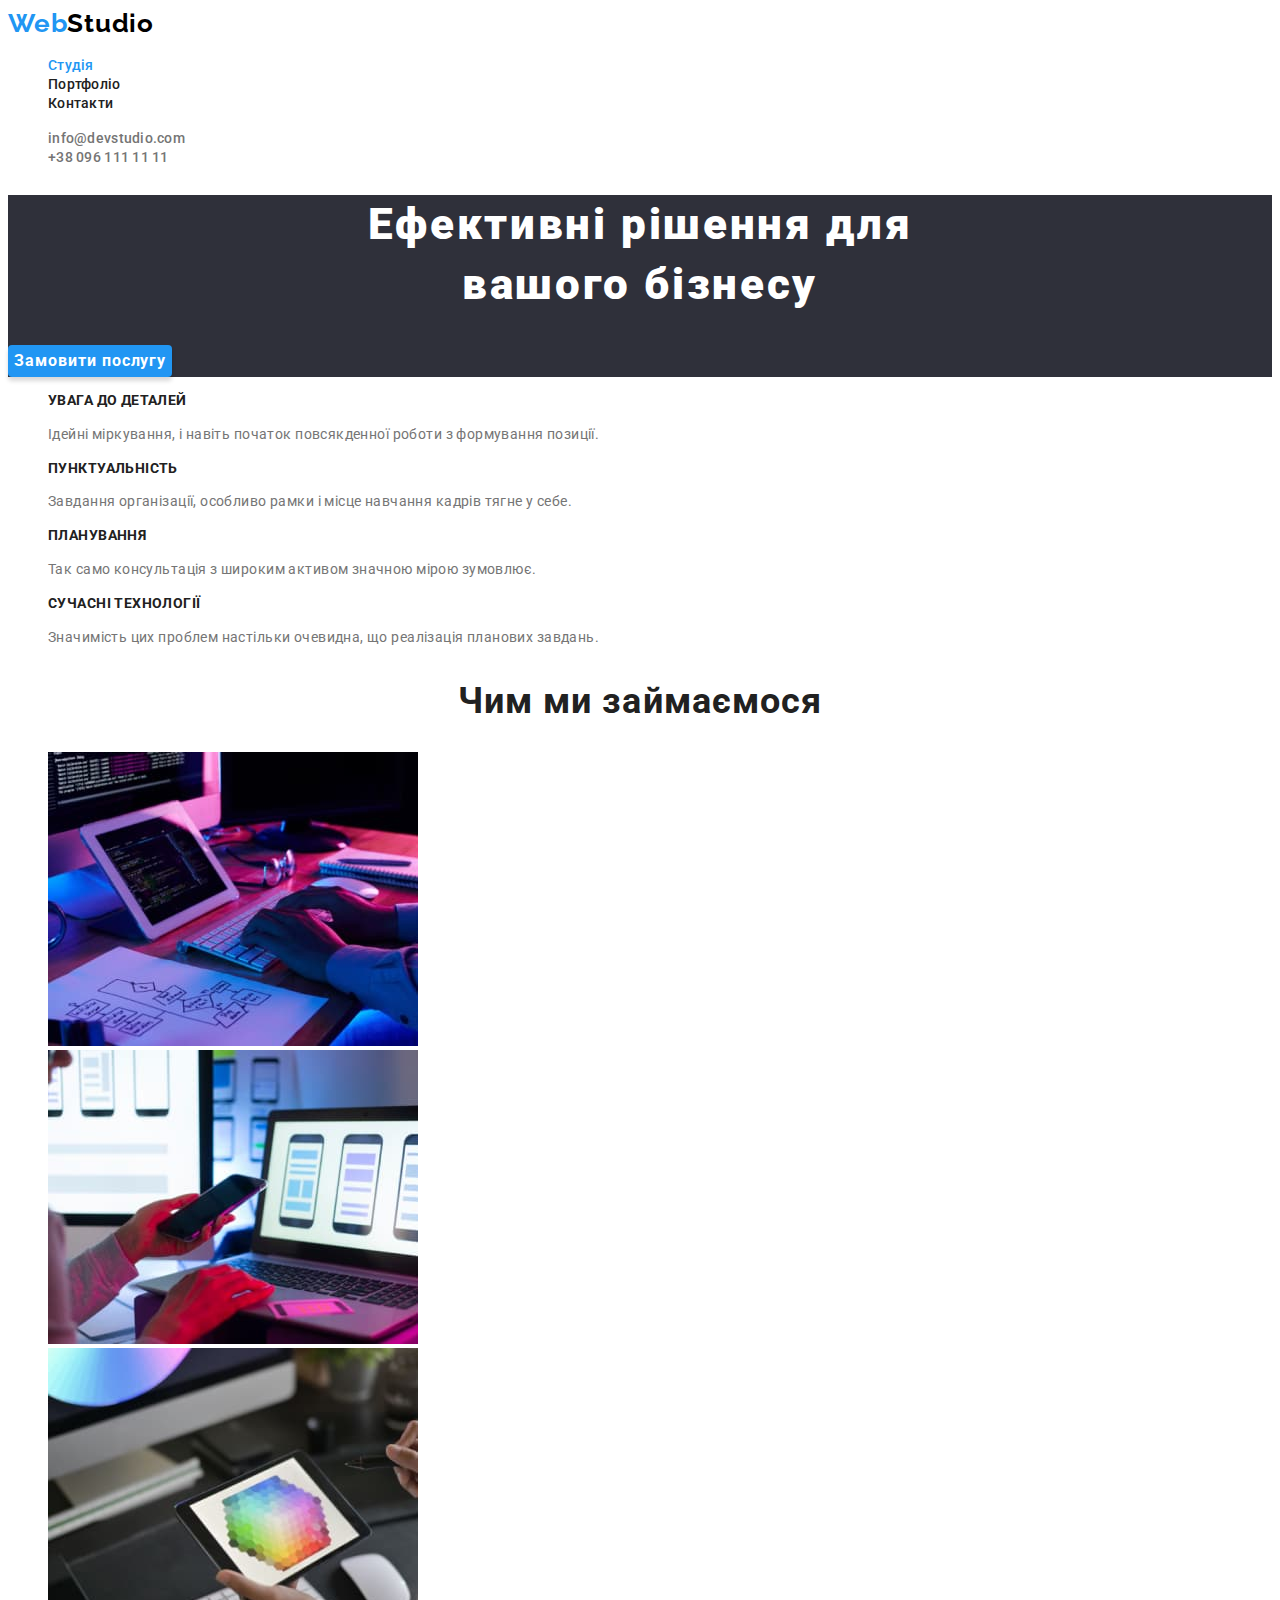
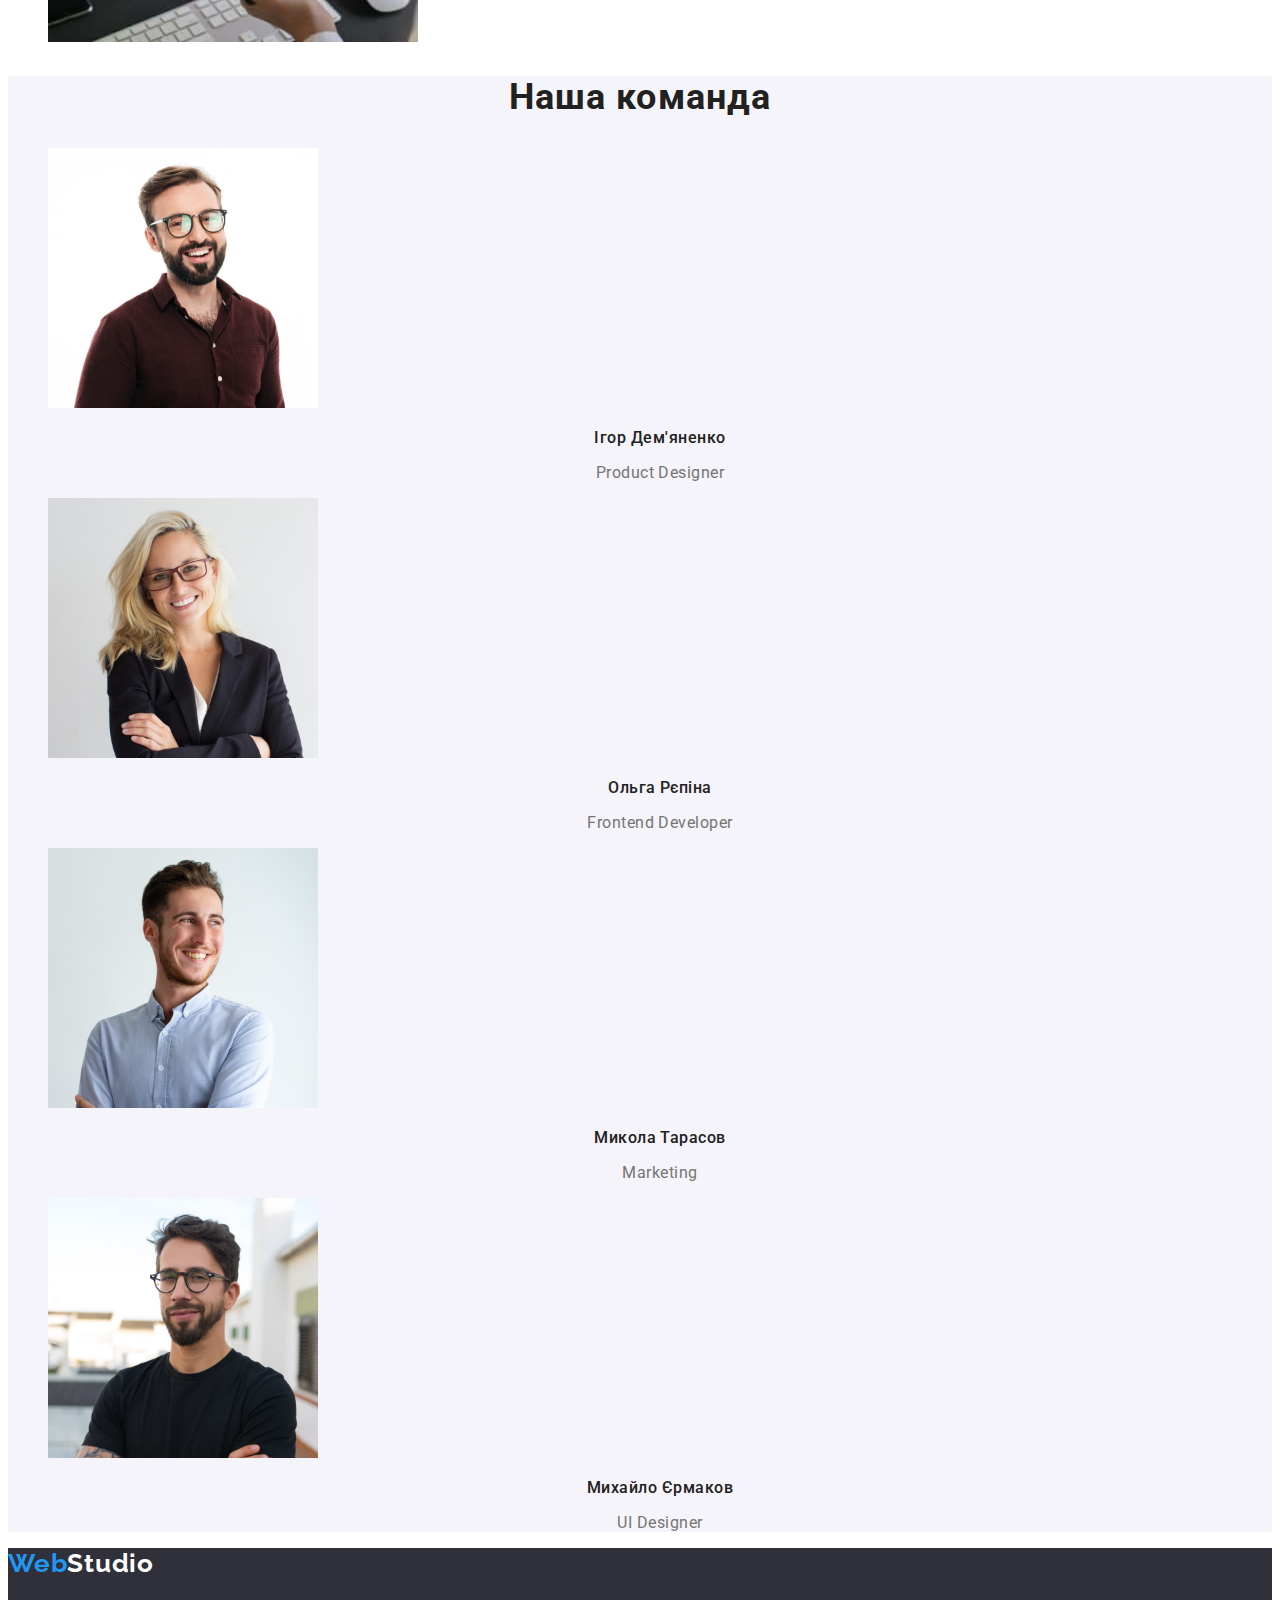
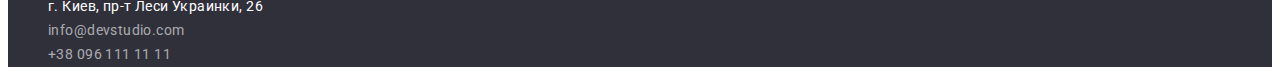
<file: index.html>
<!DOCTYPE html>
<html lang="uk">
<head>
    <meta charset="UTF-8">
    <meta http-equiv="X-UA-Compatible" content="IE=edge">
    <meta name="viewport" content="width=device-width, initial-scale=1.0">
    <title>Студія</title>
    <link rel="preconnect" href="https://fonts.googleapis.com">
<link rel="preconnect" href="https://fonts.gstatic.com" crossorigin>
<link href="https://fonts.googleapis.com/css2?family=Raleway:wght@700&family=Roboto:ital,wght@0,400;0,500;0,900;1,700&display=swap" rel="stylesheet">
    <link rel="stylesheet" href="./css/styles.css">
</head>
<body>
    <!--Шапка сайту-->
    <header class="header">
        <a href="index.html" lang="en" class="header-logo link"><span class="span-logo">Web</span>Studio</a>
        <nav class="header-nav">
            <ul class="header-list list">
                <li><a href="" class="header-link link carrent">Студія</a></li>
                <li><a href="./portfolio.html" class="header-link link">Портфоліо</a></li>
                <li><a href="" class="header-link link">Контакти</a></li>
            </ul>
        </nav>
            
            <ul class="list">
                <li><a href="mailto:info@devstudio.com" class="header-mail link">info@devstudio.com</a></li>
                <li><a href="tel:+380961111111" class="header-tel link">+38 096 111 11 11</a></li>
            </ul>
    </header>
    <main>
    <!--Герой-->
    <section class="hero">
        <h1 class="hero-title">Ефективні рішення для <br> вашого бізнесу</h1>
        <button type="button" class="hero-btn button">Замовити послугу</button>
    </section>
    <!--Особливості-->
    <section class="features">
        <h2 class="visually-hidden">Особливості</h2>
        <ul class="features-list list">
            <li>
                <h3 class="features-title">УВАГА ДО ДЕТАЛЕЙ</h3>
                    <p class="features-text">
                        Ідейні міркування, і навіть початок повсякденної роботи з формування позиції.
                    </p>
            </li>
            <li>
                <h3 class="features-title">ПУНКТУАЛЬНІСТЬ</h3>
                <p class="features-text">
                    Завдання організації, особливо рамки і місце навчання кадрів тягне у себе.
                </p>
            </li>
            <li>
                <h3 class="features-title">ПЛАНУВАННЯ</h3>
                <p class="features-text">
                    Так само консультація з широким активом значною мірою зумовлює.
                </p>
            </li>
            <li>
                <h3 class="features-title">СУЧАСНІ ТЕХНОЛОГІЇ</h3>
                <p class="features-text">
                    Значимість цих проблем настільки очевидна, що реалізація планових завдань.
                </p>
            </li>
        </ul>
    </section>
    <!--Фото занять-->
    <section class="photo">
        <h2 class="photo-title">Чим ми займаємося</h2>
        <ul class="list">
            <li>
                <img src="./images/img1.jpg" alt="Робочий стіл" width="370" height="294">
            </li>
            <li>
                <img src="./images/img2.jpg" alt="Екран ноутбука" width="370" height="294">
            </li>
            <li>
                <img src="./images/img3.jpg" alt="Планшет в руках" width="370" height="294">
            </li>
        </ul>
    </section>
    <!--Команда-->
    <section class="team">
        <h2 class="team-title">Наша команда</h2>
        <ul class="list">
            <li>
                <img src="./images/img4.jpg" alt="Ігор Дем'яненко" width="270" height="260">
                <h3 class="team-name">Ігор Дем'яненко</h3>
                <p class="team-text">Product Designer</p>
            </li>
            <li>
                <img src="./images/img5.jpg" alt="Ольга Рєпіна" width="270" height="260">
                <h3 class="team-name">Ольга Рєпіна</h3>
                <p class="team-text">Frontend Developer</p>
            </li>
            <li>
                <img src="./images/img6.jpg" alt="Микола Тарасов" width="270" height="260">
                <h3 class="team-name">Микола Тарасов</h3>
                <p class="team-text">Marketing</p>
            </li>
            <li>
                <img src="./images/img7.jpg" alt="Михайло Єрмаков" width="270" height="260">
                <h3 class="team-name">Михайло Єрмаков</h3>
                <p class="team-text">UI Designer</p>
            </li>
        </ul>
        
    </section>
    </main>
    <!--Футер-->
    <footer class="footer">
        <a href="index.html" lang="en" class="footer-logo link"><span class="footer-span-logo">Web</span>Studio</a>
        <address>
            <ul class="footer-adress list">
                <li>
                    <a href="https://goo.gl/maps/AdBMTaJ7GCbu6DjX8" class="footer-adress-link link">г. Киев, пр-т Леси Украинки, 26</a>
                </li>
                <li>
                    <a href="mailto:info@devstudio.com" class="footer-mail link">info@devstudio.com</a>
                </li>
                <li><a href="tel:+380961111111" class="footer-tel link">+38 096 111 11 11</a></li>
            </ul>
        </address>
    </footer>
</body>
</html>
</file>
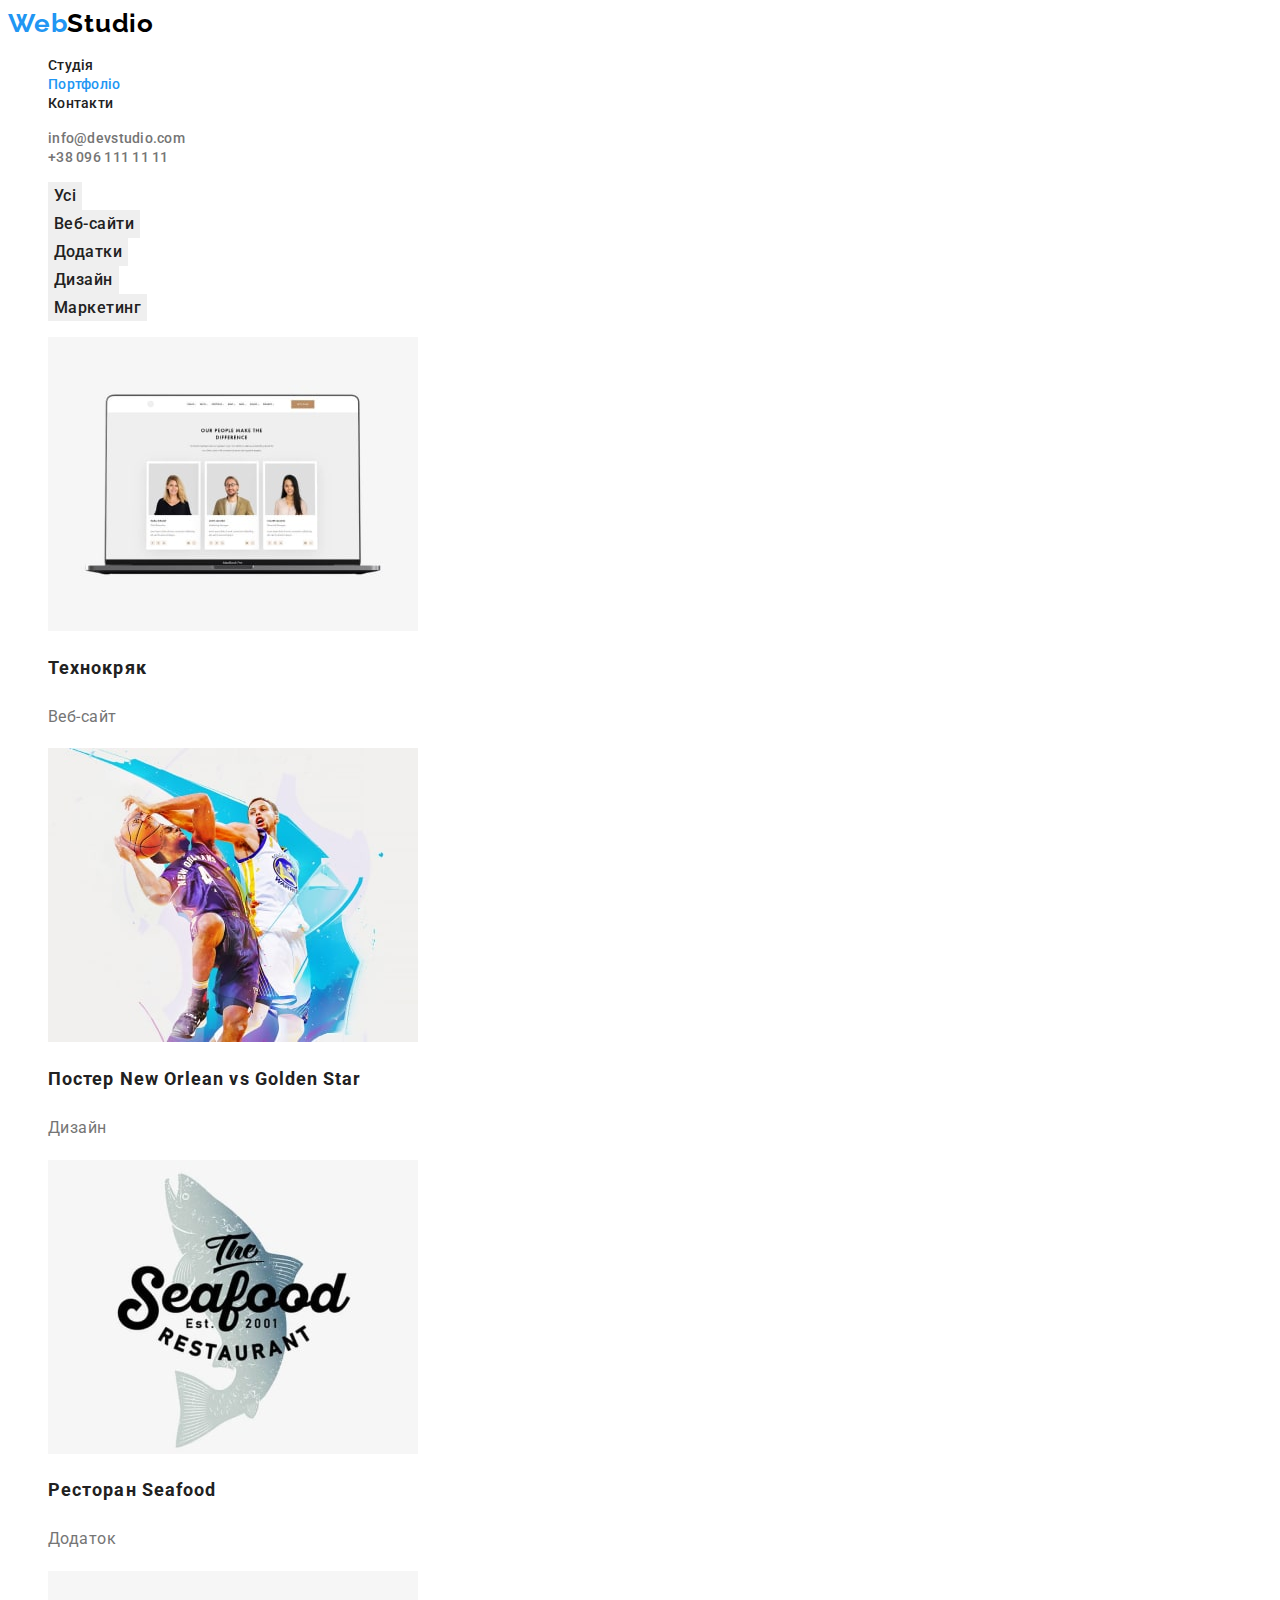
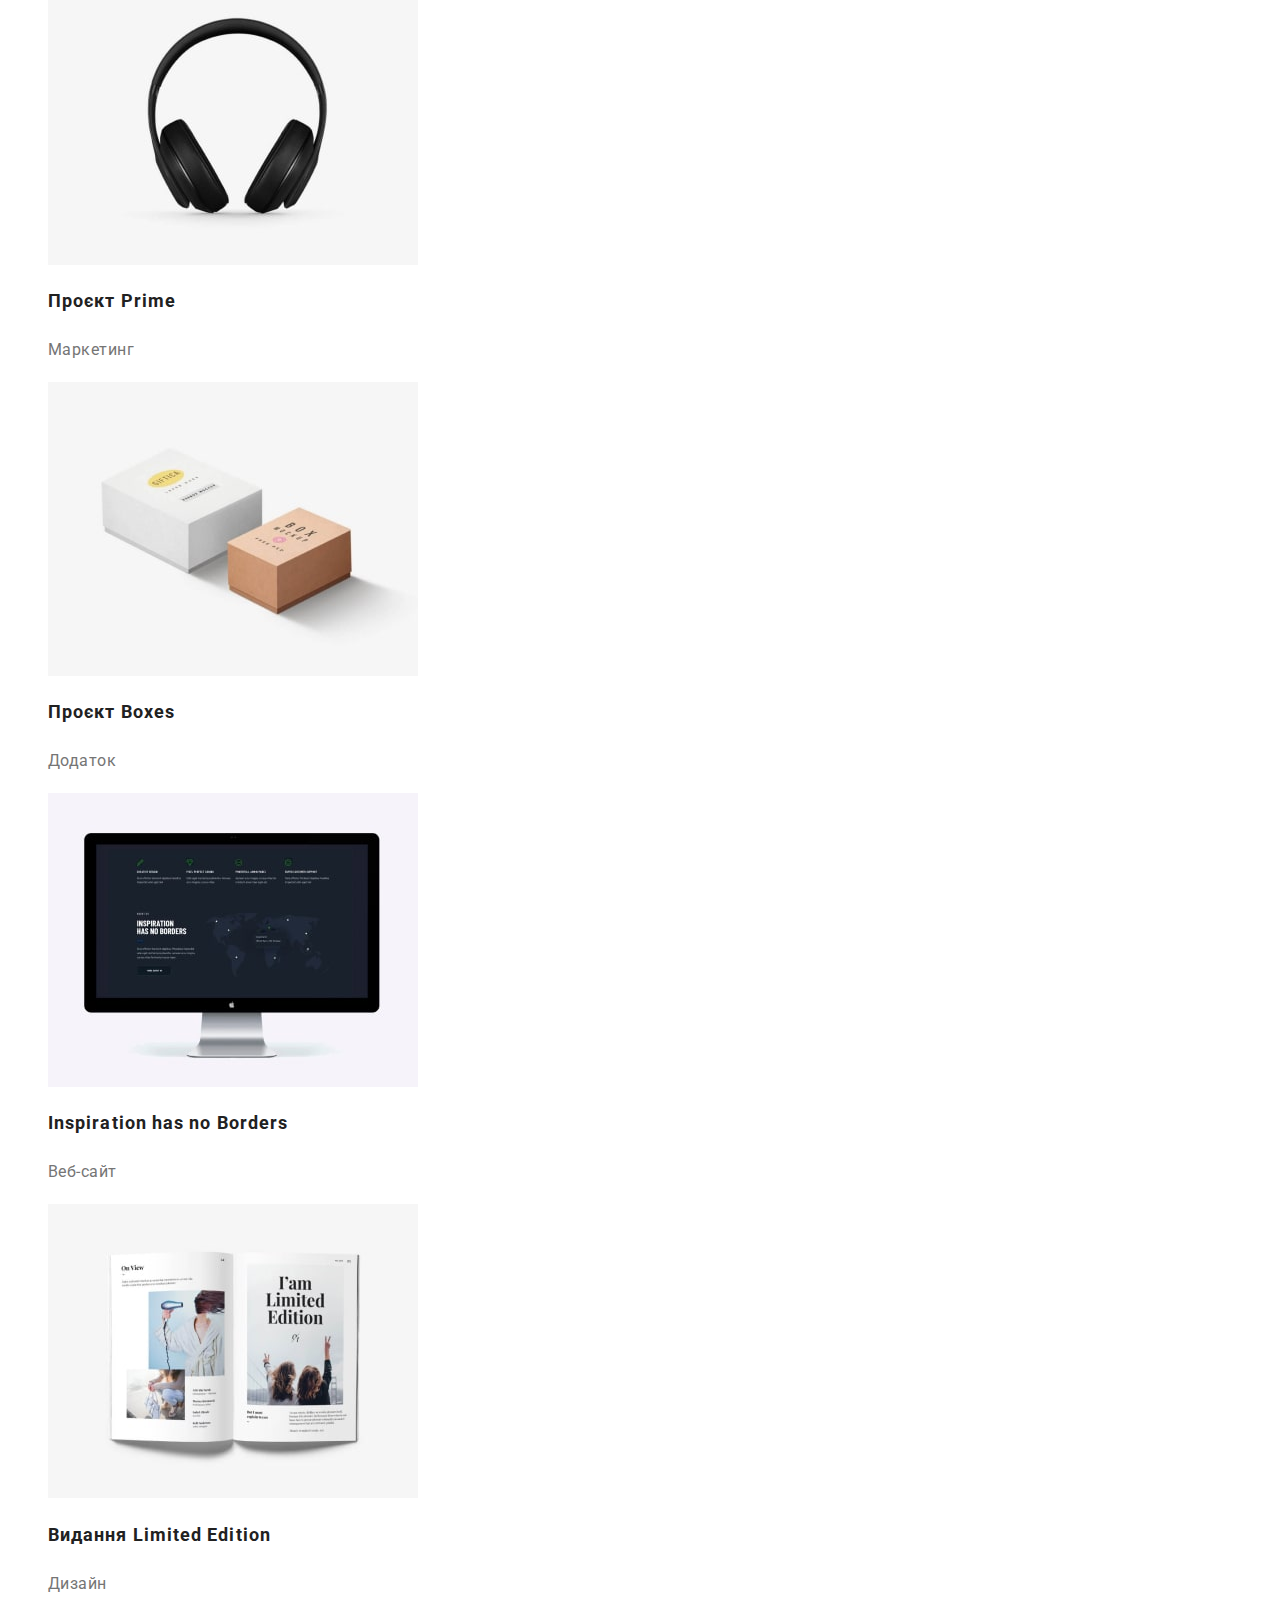
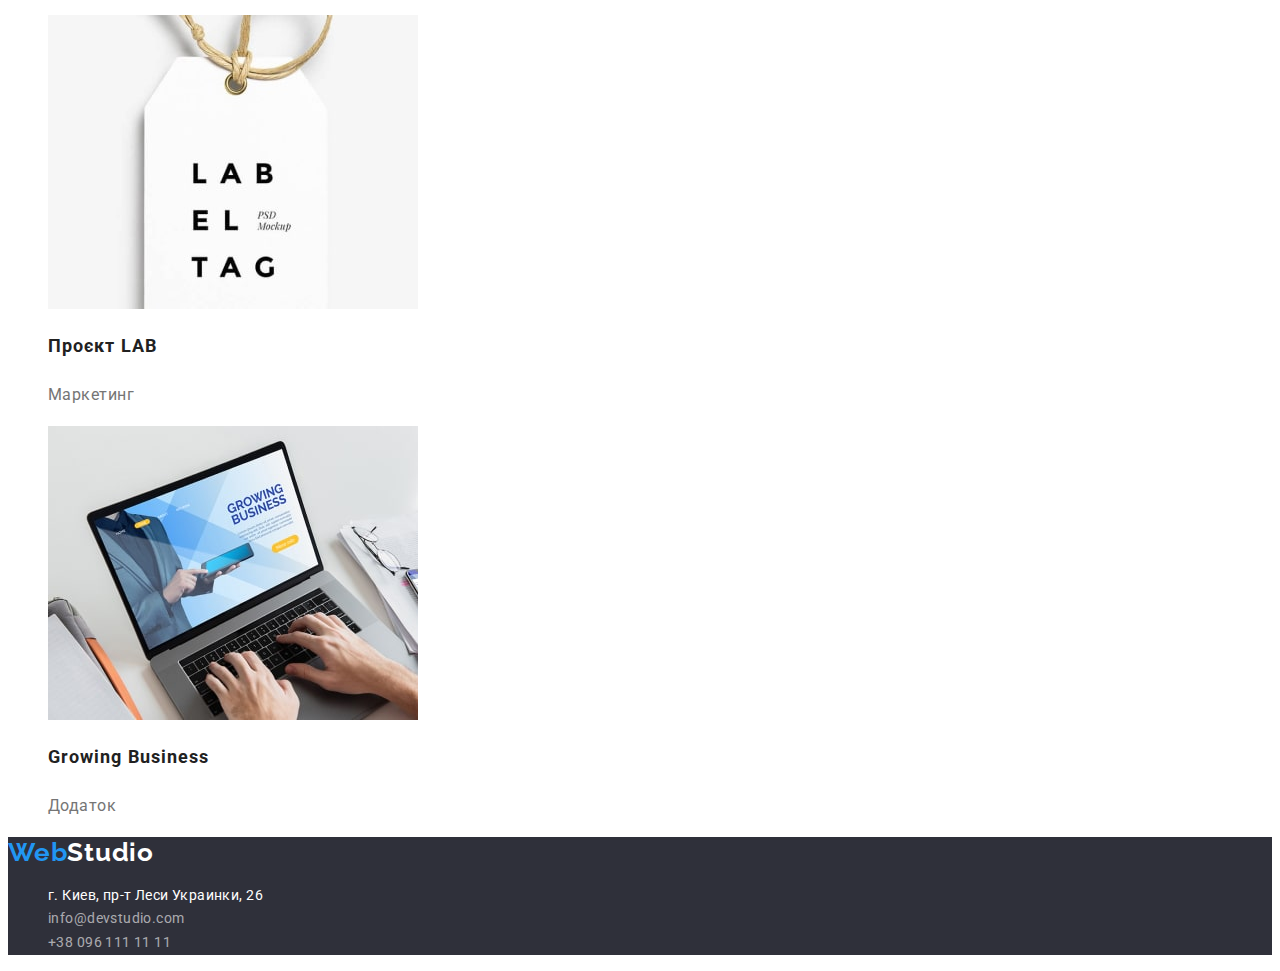
<file: portfolio.html>
<!DOCTYPE html>
<html lang="uk">
<head>
    <meta charset="UTF-8">
    <meta http-equiv="X-UA-Compatible" content="IE=edge">
    <meta name="viewport" content="width=device-width, initial-scale=1.0">
    <title>Портфоліо</title>
    <link rel="preconnect" href="https://fonts.googleapis.com">
<link rel="preconnect" href="https://fonts.gstatic.com" crossorigin>
<link href="https://fonts.googleapis.com/css2?family=Raleway:wght@700&family=Roboto:ital,wght@0,400;0,500;0,900;1,700&display=swap" rel="stylesheet">
    <link rel="stylesheet" href="./css/styles.css">
</head>
<body>
    <!--Шапка сайту-->
    <header class="header">
        <a href="index.html" lang="en" class="header-logo link"><span class="span-logo">Web</span>Studio</a>
        <nav class="header-nav">
            <ul class="header-list list">
                <li><a href="./index.html" class="header-link link">Студія</a></li>
                <li><a href="" class="header-link link carrent">Портфоліо</a></li>
                <li><a href="" class="header-link link">Контакти</a></li>
            </ul>
        </nav>
            
            <ul class="list">
                <li><a href="mailto:info@devstudio.com" class="header-mail link">info@devstudio.com</a></li>
                <li><a href="tel:+380961111111" class="header-tel link">+38 096 111 11 11</a></li>
            </ul>
    </header>
    <main>
        <section class="portfolio-main">
            <!-- Герой портфоліо -->
            <h1 class="visually-hidden">Наші роботи</h1>
            <ul class="portfolio list">
                <li><button class="portfolio-btn button">Усі</button></li>
                <li><button class="portfolio-btn button">Веб-сайти</button></li>
                <li><button class="portfolio-btn button">Додатки</button></li>
                <li><button class="portfolio-btn button">Дизайн</button></li> 
                <li><button class="portfolio-btn button">Маркетинг</button></li>
            </ul>
            </section>
        <!-- Приклади робіт -->
        <section class="portfolio-works">
            <ul class="list">
                <li><a href="" class="link">
                        <img src="./images/img8.jpg" alt="Екран" width="370" height="294">
                        <h2 class="portfolio-title">Технокряк</h2>
                        <p class="portfolio-text">Веб-сайт</p>
                </a></li>
                <li><a href="" class="link">
                        <img src="./images/img9.jpg" alt="Постер" width="370" height="294">
                        <h2 class="portfolio-title">Постер New Orlean vs Golden Star</h2>
                        <p class="portfolio-text">Дизайн</p>
                </a></li>
                <li><a href="" class="link">
                        <img src="./images/img10.jpg" alt="Лого" width="370" height="294">
                        <h2 class="portfolio-title">Ресторан Seafood</h2>
                        <p class="portfolio-text">Додаток</p>
                </a></li>
                <li><a href="" class="link">
                        <img src="./images/img11.jpg" alt="Навушники" width="370" height="294">
                        <h2 class="portfolio-title">Проєкт Prime</h2>
                        <p class="portfolio-text">Маркетинг</p>
                </a></li>
                <li><a href="" class="link">
                        <img src="./images/img12.jpg" alt="Коробка" width="370" height="294">
                        <h2 class="portfolio-title">Проєкт Boxes</h2>
                        <p class="portfolio-text">Додаток</p>
                </a></li>
                <li><a href="" class="link">
                        <img src="./images/img13.jpg" alt="Монітор" width="370" height="294">
                        <h2 class="portfolio-title">Inspiration has no Borders</h2>
                        <p class="portfolio-text">Веб-сайт</p>
                </a></li>
                <li><a href="" class="link">
                        <img src="./images/img14.jpg" alt="Журнал" width="370" height="294">
                        <h2 class="portfolio-title">Видання Limited Edition</h2>
                        <p class="portfolio-text">Дизайн</p>
                </a></li>
                <li><a href="" class="link">
                        <img src="./images/img15.jpg" alt="Етикетка" width="370" height="294">
                        <h2 class="portfolio-title">Проєкт LAB</h2>
                        <p class="portfolio-text">Маркетинг</p>
                </a></li>
                <li><a href="" class="link"></a>
                        <img src="./images/img16.jpg" alt="Ноутбук" width="370" height="294">
                        <h2 class="portfolio-title">Growing Business</h2>
                        <p class="portfolio-text">Додаток</p>
                </a></li>
            </ul>
        </section>
    </main>
    <!--Футер-->
    <footer class="footer">
        <a href="index.html" lang="en" class="footer-logo link"><span class="footer-span-logo">Web</span>Studio</a>
        <address>
            <ul class="footer-adress list">
                <li>
                    <a href="https://goo.gl/maps/AdBMTaJ7GCbu6DjX8" class="footer-adress-link link">г. Киев, пр-т Леси Украинки, 26</a>
                </li>
                <li>
                    <a href="mailto:info@devstudio.com" class="footer-mail link">info@devstudio.com</a>
                </li>
                <li><a href="tel:+380961111111" class="footer-tel link">+38 096 111 11 11</a></li>
            </ul>
        </address>
    </footer>
</body>
</html>
</file>
<file: css/styles.css>
:root {
/* --primery-в-color: #F5F5F5; */
--next-color: #FFFFFF;
--hover-color:  #2196F3;
--text-color: #212121;
--secondery-text-color: #757575;
--section-color: #2F303A;
--team-b-color: #F5F4FA;
}

body {
    font-family: Roboto, sans-serif;
}

.link {
    text-decoration: none;
}

.list {
    list-style: none;
}

.button {
    cursor: pointer;
    border-style: none; 
}


/*-----HEADER-----*/
.header {
    background-color: var(--next-color);
}

.header-logo {
font-family: 'Raleway', sans-serif;
font-weight: 700;
font-size: 26px;
line-height: 1.19;
letter-spacing: 0.03em;
color: #000000;
}

.span-logo {
color: var(--hover-color);
}

.header-link {
font-weight: 500;
font-size: 14px;
line-height: 1.14;
letter-spacing: 0.02em;
color: var(--text-color);
}

.header-link:hover,
.header-link:focus {
color: var(--hover-color);
}

.carrent {
color:var(--hover-color);    
}

.header-mail,
.header-tel {
font-weight: 500;
font-size: 14px;
line-height: 1.14;
letter-spacing: 0.02em;
color: var(--secondery-text-color);
}

.header-mail:hover,
.header-mail:focus,
.header-tel:hover,
.header-tel:focus {
color: var(--hover-color);
}

/*-----HERO-----*/
.hero {
background-color: var(--section-color);     
}
.hero-title {
font-weight: 900;
font-size: 44px;
line-height: 1.36;
text-align: center;
letter-spacing: 0.06em;
color: var(--next-color);
background-color: var(--section-color);    
}

.hero-btn {
font-family: inherit;
font-weight: 700;
font-size: 16px;
line-height: 1.88;
display: flex;
align-items: center;
text-align: center;
letter-spacing: 0.06em;
color: var(--next-color);
background-color: var(--hover-color);
box-shadow: 0px 4px 4px rgba(0, 0, 0, 0.15);
border-radius: 4px;
}

/*-----Особливості-----*/

.features {
background-color: var(--next-color);    
}
.visually-hidden {
    position: absolute;
    width: 1px;
    height: 1px;
    margin: -1px;
    border: 0;
    padding: 0;
    
    white-space: nowrap;
    clip-path: inset(100%);
    clip: rect(0 0 0 0);
    overflow: hidden;
}
.features-title {
font-size: 14px;
line-height: 1.14;
letter-spacing: 0.03em;
color: var(--text-color);    
}
.features-text {
font-size: 14px;
line-height: 1.71;
letter-spacing: 0.03em;
color: var(--secondery-text-color);
}

/*-----Фото занять-----*/


.photo-title,
.team-title {
font-size: 36px;
line-height: 1.17;
text-align: center;
letter-spacing: 0.03em;
color: var(--text-color);
}

/*-----Команда-----*/

.team {
    background-color: var(--team-b-color);
}

.team-name {
font-weight: 500;
font-size: 16px;
line-height: 1.19;
text-align: center;
letter-spacing: 0.03em;
color: var(--text-color);
}

.team-text {
font-size: 16px;
line-height: 1.19;
text-align: center;
letter-spacing: 0.03em;
color: var(--secondery-text-color);
}

/*-----Футер-----*/

.footer {
background: var(--section-color);
}

.footer-logo {
font-family: Raleway, sans-serif;
font-style: normal;
font-weight: 700;
font-size: 26px;
line-height: 1.19;
letter-spacing: 0.03em;
color: var(--next-color);
}

.footer-span-logo {
color: var(--hover-color);
}

.footer-adress-link {
font-style: normal;   
font-size: 14px;
line-height: 1.71;
letter-spacing: 0.03em;
color: var(--next-color);    
}
.footer-mail,
.footer-tel {
font-style: normal;    
font-size: 14px;
line-height: 1.71;
letter-spacing: 0.03em;
color: rgba(255, 255, 255, 0.6);
}

.footer-adress-link:hover,
.footer-adress-link:focus,
.footer-mail:hover,
.footer-mail:focus,
.footer-tel:hover,
.footer-tel:focus {
color: var(--hover-color);
}

/*-----ПОРТФОЛІО-----*/ 

.portfolio-main {
background-color: var(--primery-в-color);    
}
/*-----Герой портфоліо-----*/

.portfolio-btn {
font-family: inherit;
font-weight: 500;
font-size: 16px;
line-height: 1.62;
text-align: center;
letter-spacing: 0.03em;
color: var(--text-color);
}

.portfolio-btn:hover,
.portfolio-btn:focus {
color: var(--next-color);    
background-color: var(--hover-color);    
}

/*-----Приклади робіт-----*/

.portfolio-title {
font-size: 18px;
line-height: 2;
letter-spacing: 0.06em;
color: var(--text-color);
}

.portfolio-text {
font-size: 16px;
line-height: 1.88;
letter-spacing: 0.03em;
color: var(--secondery-text-color);    
}
</file>
